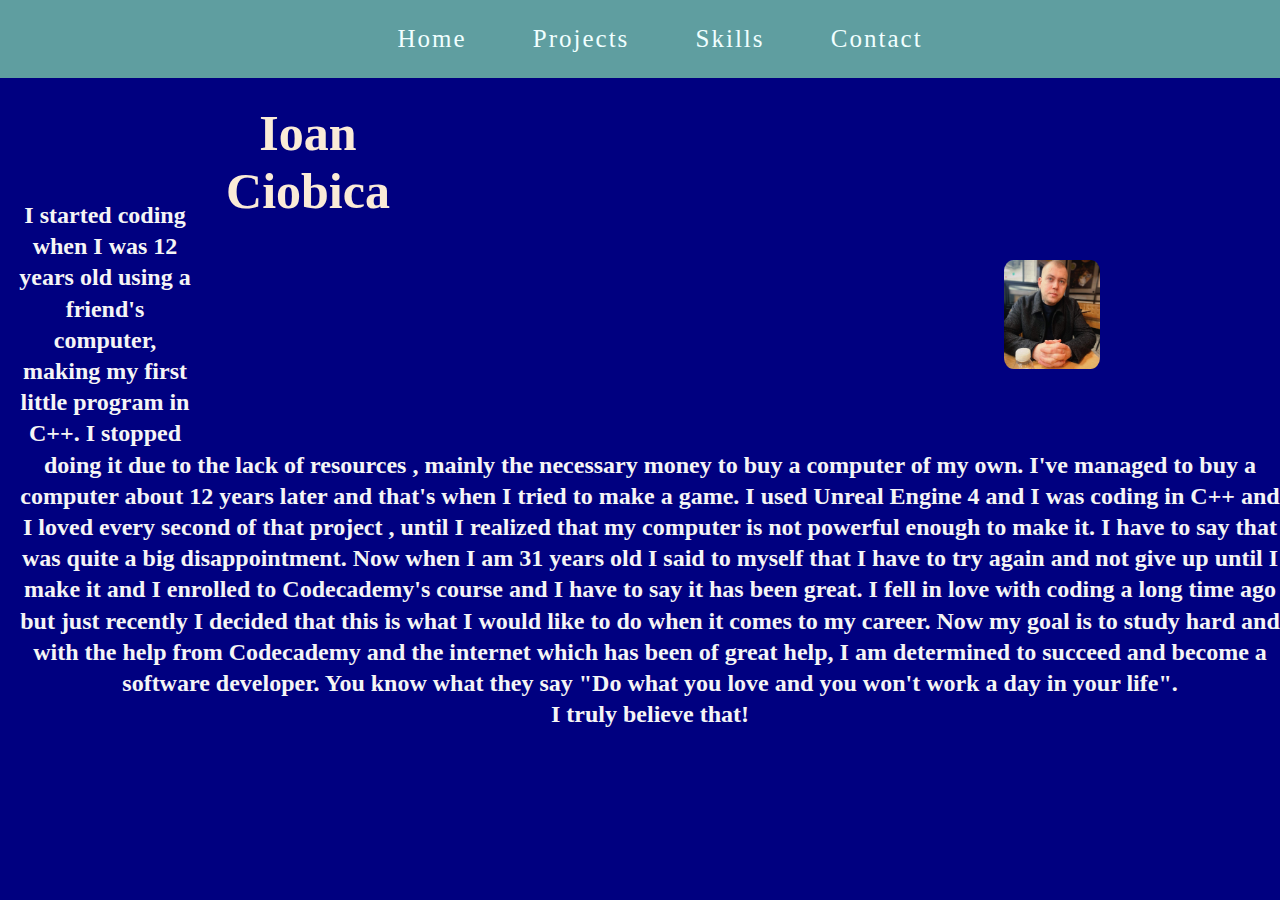
<file: index.html>
<!DOCTYPE html>
<html lang="eng">
<head>
    <meta charset="utf-8">
    <link href="design/style.css" rel="stylesheet">
    <title>My First Website</title>
</head>
<body>
<div class="navbar">
  <nav>
      <ul>
        <a href = "index.html">Home</a>
        <a href = "content/projects.html">Projects</a>
        <a href = "content/skills.html">Skills</a>
        <a href = "content/contact.html">Contact</a>
      </ul>
  </nav>
</div>
<header>
  <h1>Ioan Ciobica</h1>
</header>
<div class="profile">
  <img src="images/profile1.jpg" alt="profile">
</div>
  <main> 
    <h2>I started coding when I was 12 years old using a friend's computer, making my first little program in C++.
      I stopped doing it due to the lack of resources , mainly the necessary money to buy a computer of my own.
      I've managed to buy a computer about 12 years later and that's when I tried to make a game.
      I used Unreal Engine 4 and I was coding in C++ and I loved every second of that project , until I realized
      that my computer is not powerful enough to make it. I have to say that was quite a big disappointment. Now
      when I am 31 years old I said to myself that I have to try again and not give up until I make it and I enrolled
      to Codecademy's course and I have to say it has been great. I fell in love with coding a long time ago but just
      recently I decided that this is what I would like to do when it comes to my career. Now my goal is to study hard
      and with the help from Codecademy and the internet which has been of great help, I am determined to succeed and 
      become a software developer. You know what they say "Do what you love and you won't work a day in your life".<br>
      I truly believe that!</h2>
  </main> 
</body>
</html>
</file>
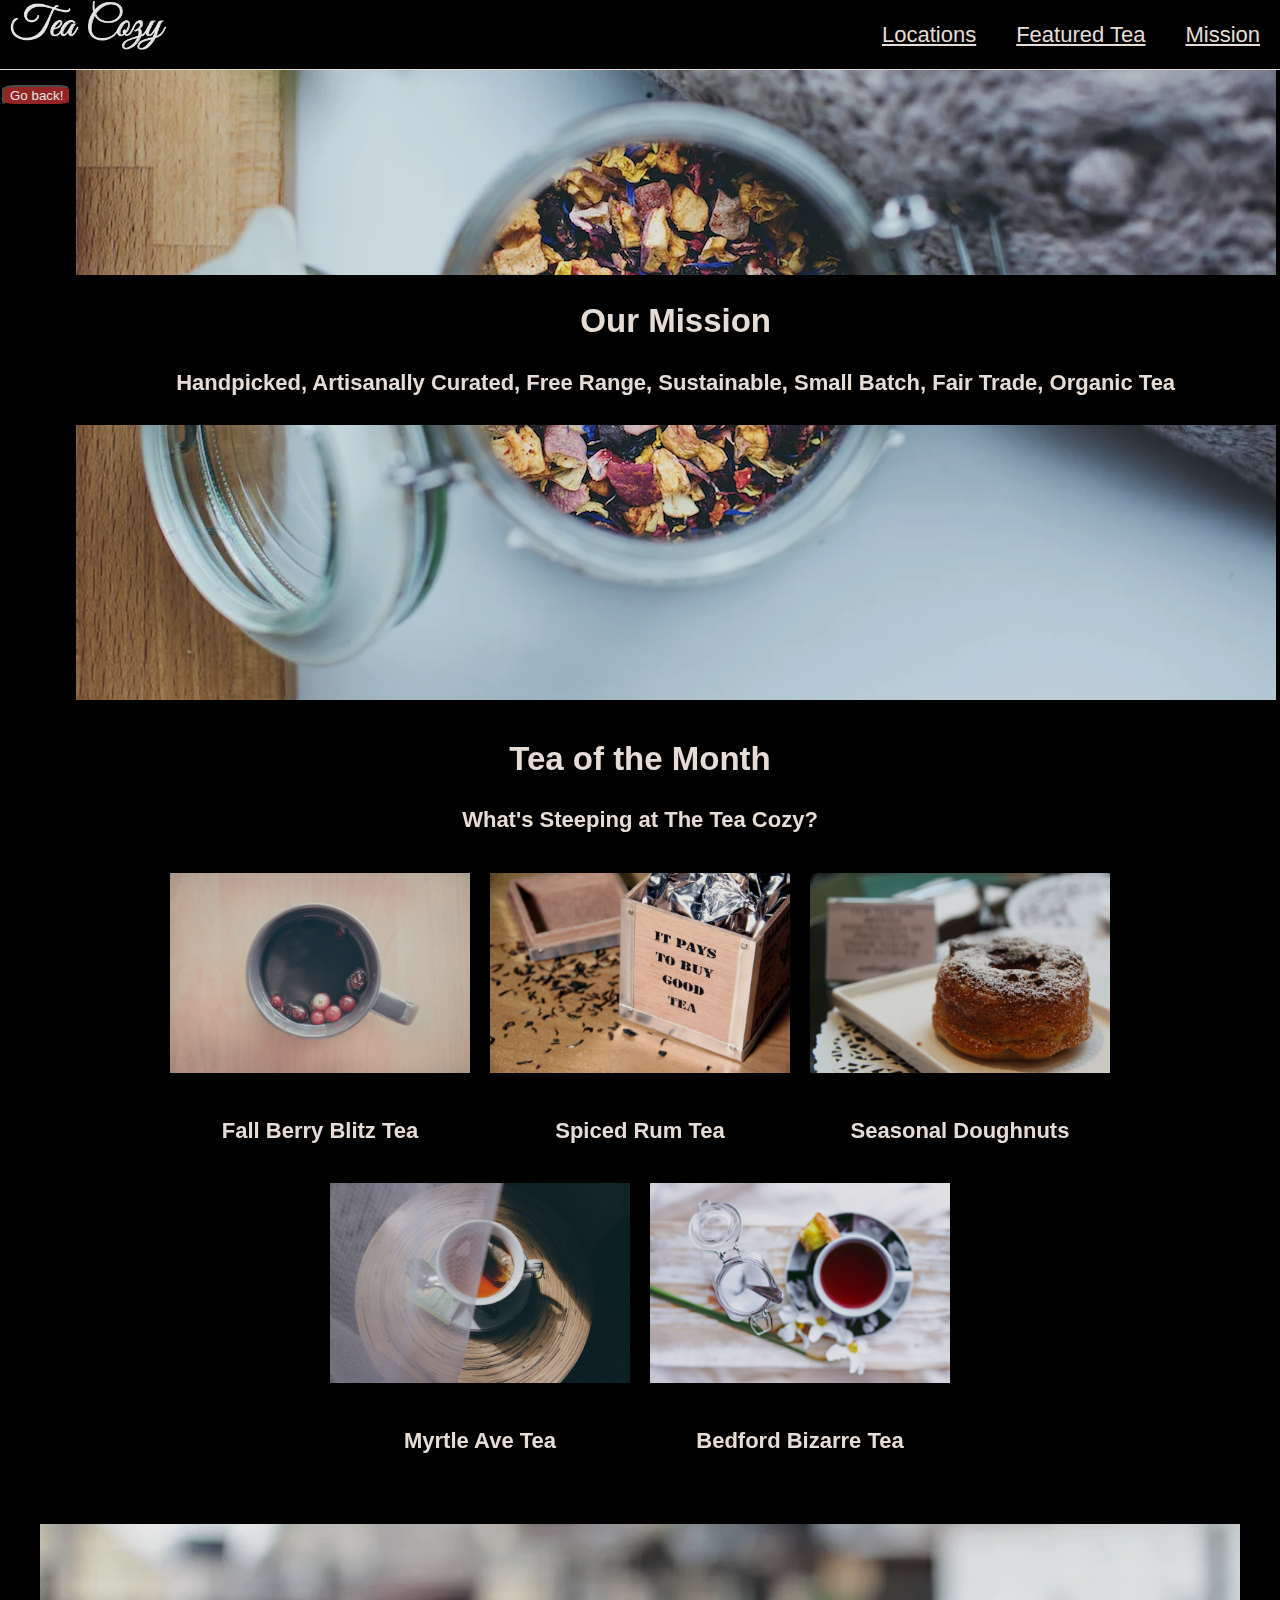
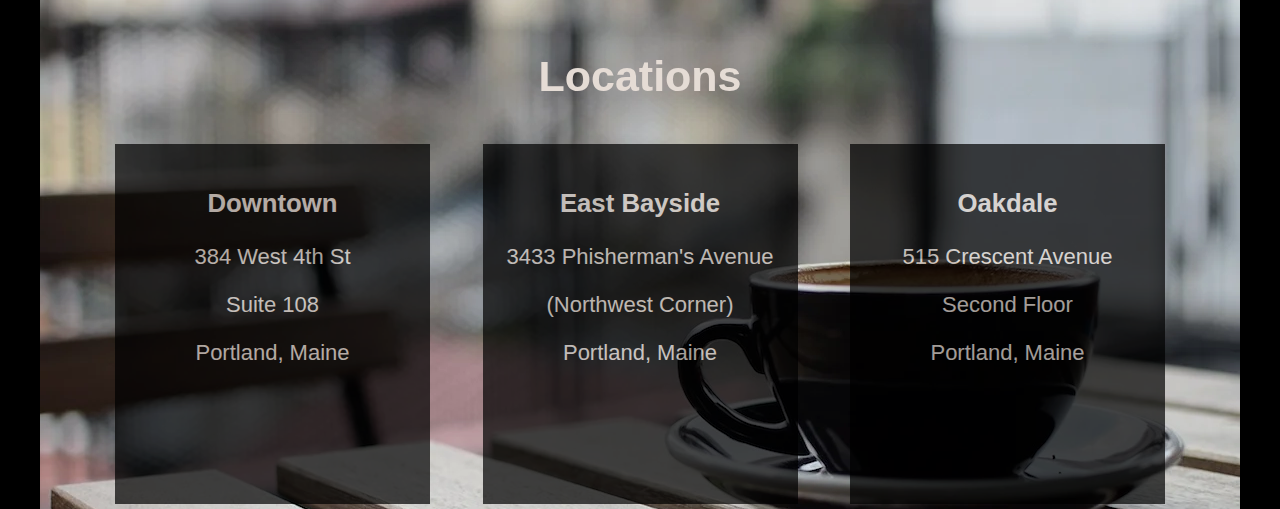
<file: content/teacozy-project/index.html>
<!DOCTYPE html>
<html>

<head>
    <link rel="stylesheet" type="text/css" href="styles.css">
    <title>Tea Cozy</title>
</head>
<body>
 <div class="header">
     <img id="logo" src="img-tea-cozy-logo.jpg" alt="logo"> 
     <nav class="navbar">
       <ul>
        <a href="locations"><li>Locations</li></a>
        <a href="featured tea"><li>Featured Tea</li></a>
        <a href="mission"><li>Mission</li></a>
        </ul>
    </nav>
 </div>
 <form class="backbutton">
    <input type="button" value="Go back!" onclick="history.back()">
   </form>
 <main id="mission">
    <div class="mission-cont">
     <div class="descript">
      <h2>Our Mission</h2>
      <h4>Handpicked, Artisanally Curated, Free Range, Sustainable, Small Batch, Fair Trade, Organic Tea</h4>
     </div>
    </div>
 </main>
 <div id="news">
    <h2>Tea of the Month</h2>
    <h4>What's Steeping at The Tea Cozy?</h4>
 </div>
 <div class="imag">
       <div class="photos">
        <img  src="img-berryblitz.jpg" alt="berry">
        <h4>Fall Berry Blitz Tea</h4>
       </div>
       <div class="photos">
        <img  src="img-spiced-rum.jpg" alt="rum">
        <h4>Spiced Rum Tea</h4>
       </div>
       <div class="photos">
        <img  src="img-donut.jpg" alt="doughnut">
        <h4>Seasonal Doughnuts</h4>
        </div>
       <div class="photos">
        <img  src="img-myrtle-ave.jpg" alt="myrtle">
        <h4>Myrtle Ave Tea</h4>
        </div>
       <div class="photos">
        <img  src="img-bedford-bizarre.jpg" alt="bizarre">
        <h4>Bedford Bizarre Tea</h4>
       </div>
  </div>
  
  <div id="locations">

  </div>
 <div class="banner">
    <div class="text">
        <p>Locations</p>
    </div>
    <div class="boxcont">
        <div class="box">
           <h3>Downtown</h3>
           <p>384 West 4th St</p>
           <p>Suite 108</p>
           <p>Portland, Maine</p>
        </div>
        <div class="box">
            <h3>East Bayside</h3>
            <p>3433 Phisherman's Avenue</p>
            <p>(Northwest Corner)</p>
            <p>Portland, Maine</p>
        </div>
        <div class="box">
            <h3>Oakdale</h3>
            <p>515 Crescent Avenue</p>
            <p>Second Floor</p>
            <p>Portland, Maine</p>
        </div>
    </div>
 </div>

</body>

</html>
</file>
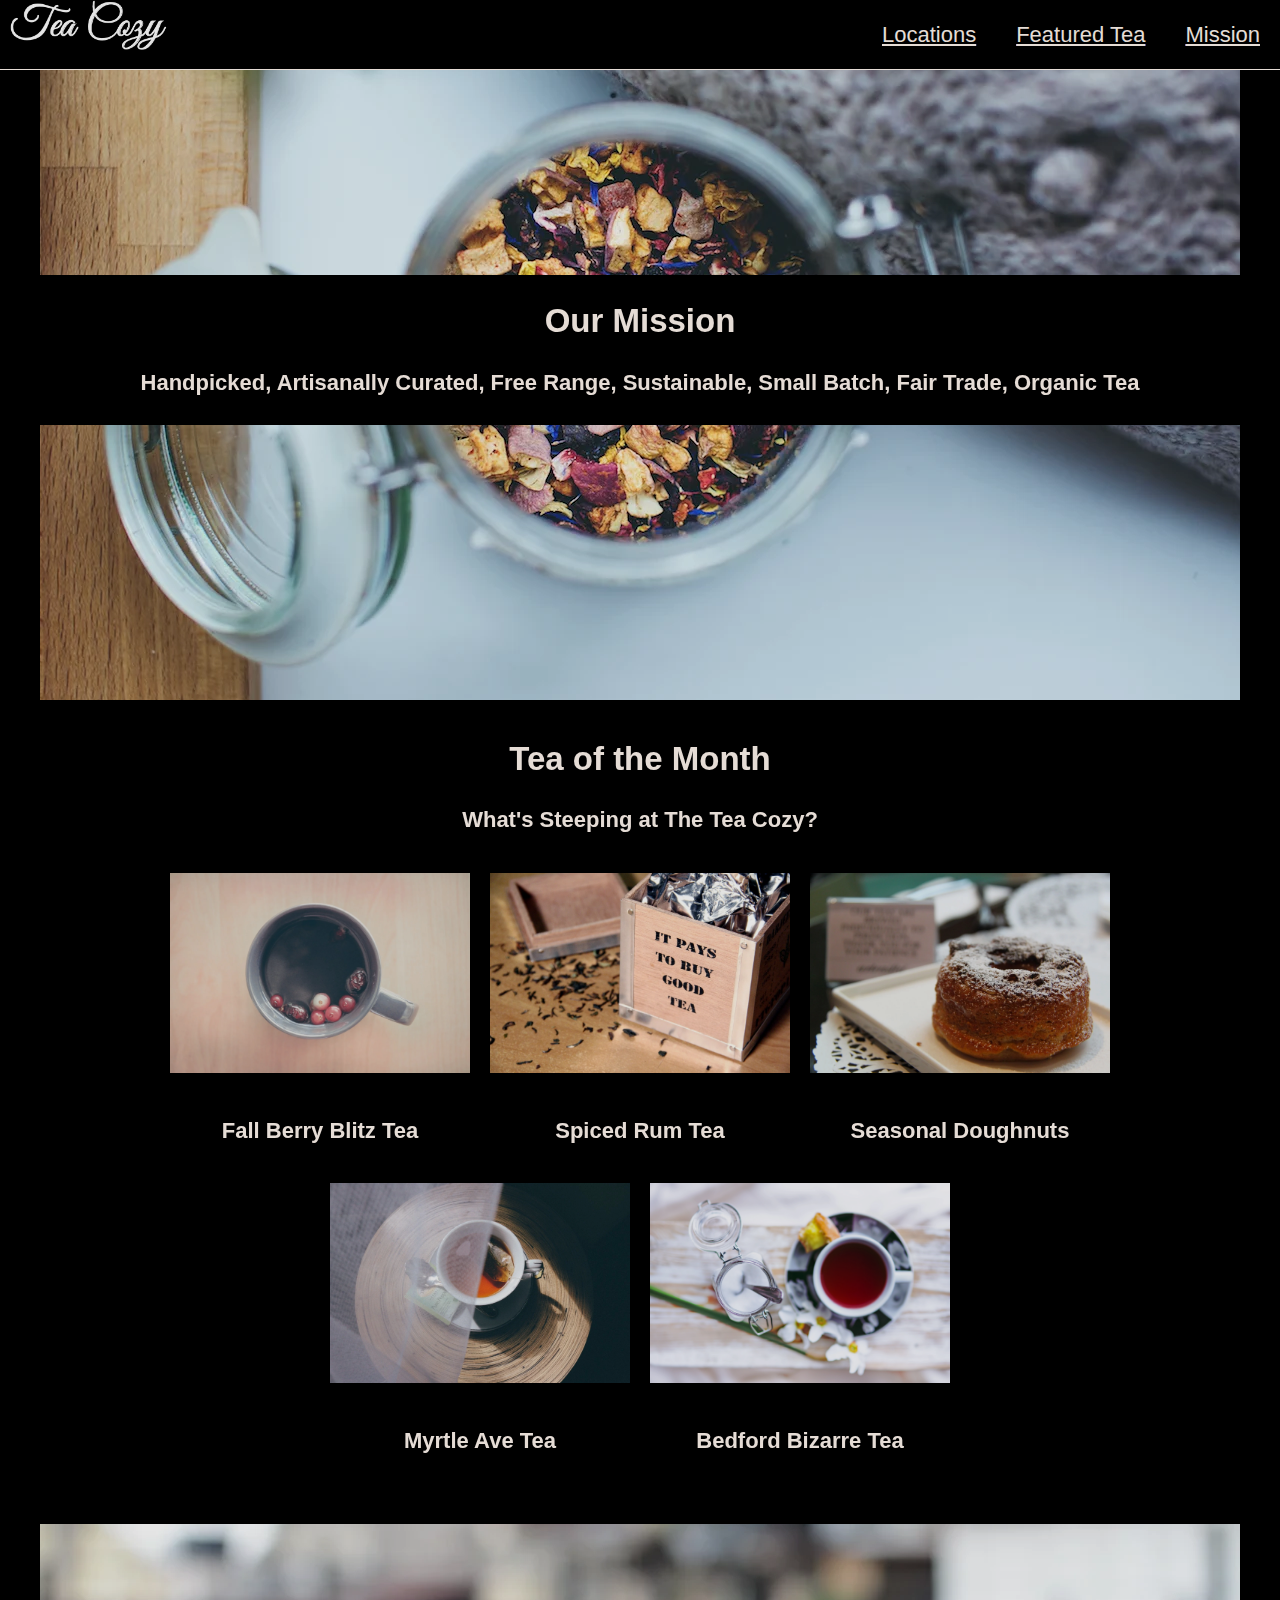
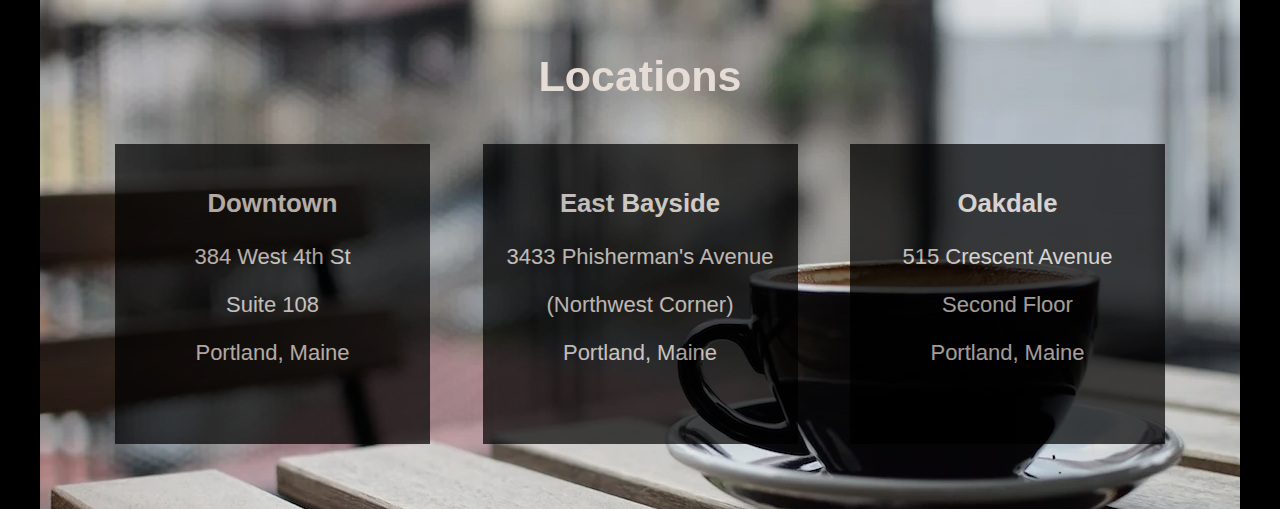
<file: content/teacozy-project/Tea Cozy Project/index.html>
<!DOCTYPE html>
<html>

<head>
    <link rel="stylesheet" type="text/css" href="styles.css">
    <title>Tea Cozy</title>
</head>
<body>
 <div class="header">
     <img id="logo" src="img-tea-cozy-logo.jpg" alt="logo"> 
     <nav class="navbar">
       <ul>
        <a href="locations"><li>Locations</li></a>
        <a href="featured tea"><li>Featured Tea</li></a>
        <a href="mission"><li>Mission</li></a>
        </ul>
    </nav>
 </div>
 <main id="mission">
    <div class="mission-cont">
     <div class="descript">
      <h2>Our Mission</h2>
      <h4>Handpicked, Artisanally Curated, Free Range, Sustainable, Small Batch, Fair Trade, Organic Tea</h4>
     </div>
    </div>
 </main>
 <div id="news">
    <h2>Tea of the Month</h2>
    <h4>What's Steeping at The Tea Cozy?</h4>
 </div>
 <div class="imag">
       <div class="photos">
        <img  src="img-berryblitz.jpg" alt="berry">
        <h4>Fall Berry Blitz Tea</h4>
       </div>
       <div class="photos">
        <img  src="img-spiced-rum.jpg" alt="rum">
        <h4>Spiced Rum Tea</h4>
       </div>
       <div class="photos">
        <img  src="img-donut.jpg" alt="doughnut">
        <h4>Seasonal Doughnuts</h4>
        </div>
       <div class="photos">
        <img  src="img-myrtle-ave.jpg" alt="myrtle">
        <h4>Myrtle Ave Tea</h4>
        </div>
       <div class="photos">
        <img  src="img-bedford-bizarre.jpg" alt="bizarre">
        <h4>Bedford Bizarre Tea</h4>
       </div>
  </div>
  
  <div id="locations">

  </div>
 <div class="banner">
    <div class="text">
        <p>Locations</p>
    </div>
    <div class="boxcont">
        <div class="box">
           <h3>Downtown</h3>
           <p>384 West 4th St</p>
           <p>Suite 108</p>
           <p>Portland, Maine</p>
        </div>
        <div class="box">
            <h3>East Bayside</h3>
            <p>3433 Phisherman's Avenue</p>
            <p>(Northwest Corner)</p>
            <p>Portland, Maine</p>
        </div>
        <div class="box">
            <h3>Oakdale</h3>
            <p>515 Crescent Avenue</p>
            <p>Second Floor</p>
            <p>Portland, Maine</p>
        </div>
    </div>
 </div>

</body>

</html>
</file>
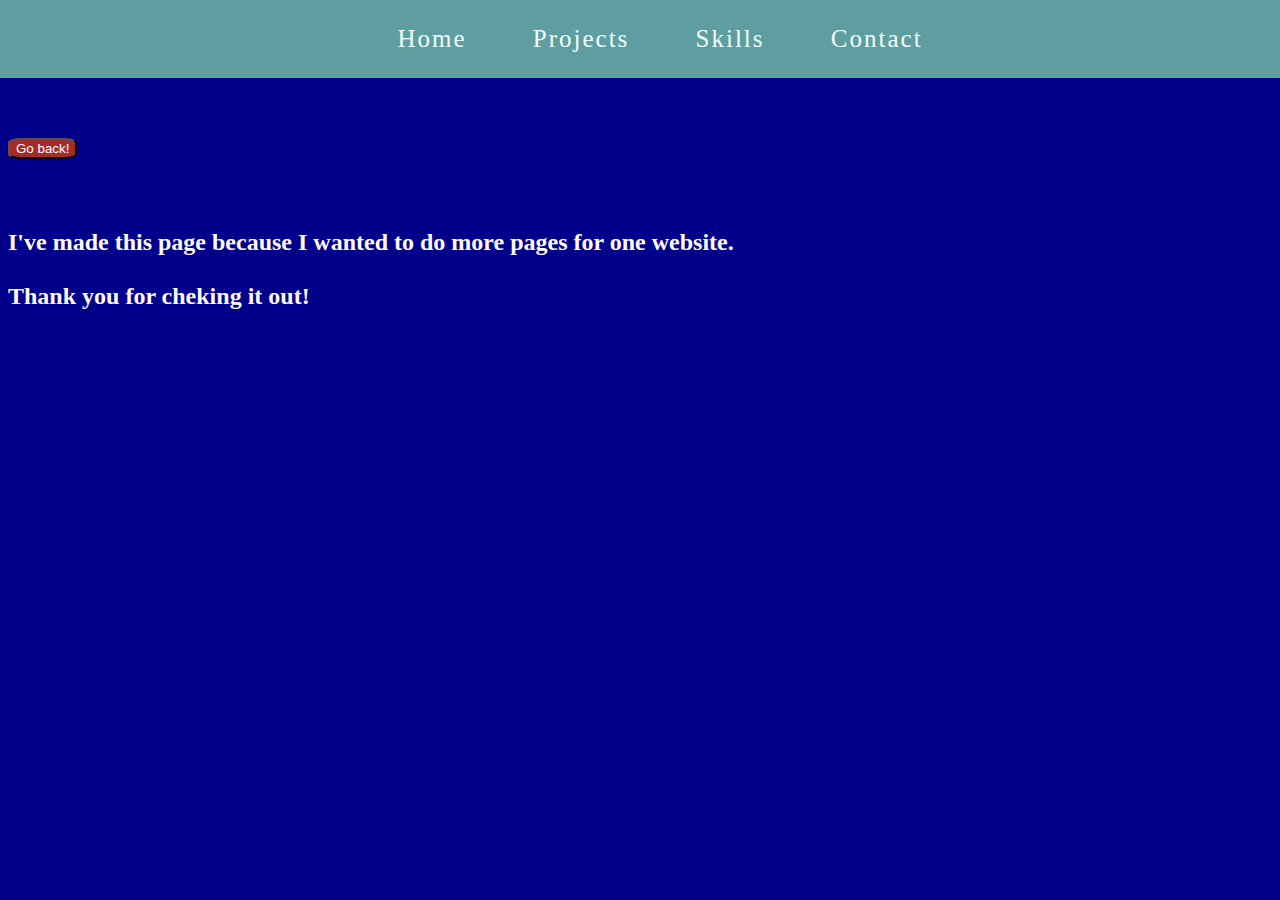
<file: content/contact.html>
<!DOCTYPE html>
<html lang="eng">
<head>
    <meta charset="utf-8">
    <link href="../design/contact.css" rel="stylesheet">
    <title>Contact</title>
</head>
<body>
    <div class="navbar">
        <nav>
            <ul>
              <a href = "../index.html">Home</a>
              <a href = "projects.html">Projects</a>
              <a href = "skills.html">Skills</a>
              <a href = "contact.html">Contact</a>
            </ul>
        </nav>
    </div>
    <form class="backbutton">
        <input type="button" value="Go back!" onclick="history.back()">
       </form>
    <main>
        <h2>I've made this page because I wanted to do more pages for one website.<br>
            <br>Thank you for cheking it out! </h2>
    </main>
</body>
</html>
</file>
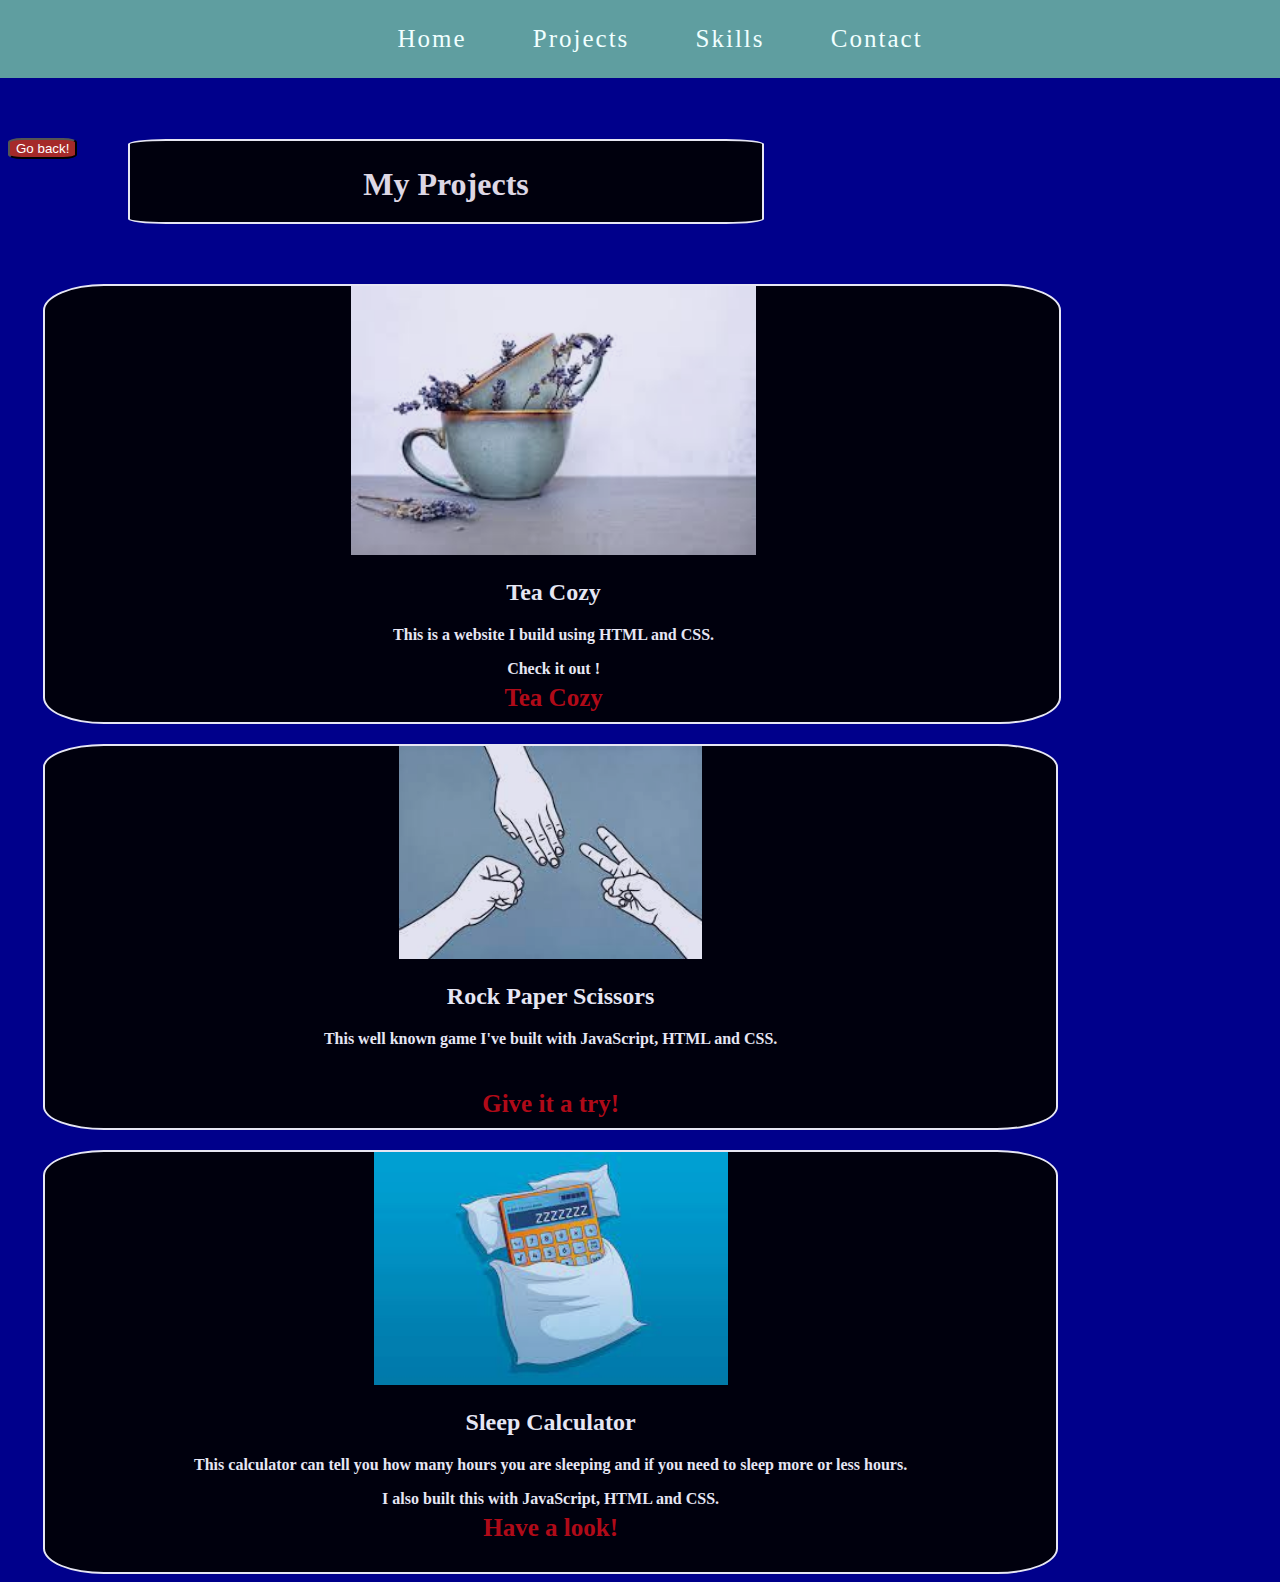
<file: content/projects.html>
<!DOCTYPE html>
<html lang="eng">
<head>
    <meta charset="utf-8">
    <link href="../design/projects.css" rel="stylesheet">
    <title>Projects</title>
</head>
<body>
  <div class="navbar">
        <nav>
            <ul>
              <a href = "../index.html">Home</a>
              <a href = "projects.html">Projects</a>
              <a href = "skills.html">Skills</a>
              <a href = "contact.html">Contact</a>
            </ul>
        </nav>
  </div>
  <form class="backbutton">
    <input type="button" value="Go back!" onclick="history.back()">
   </form>
  <header>
      <h1>My Projects</h1>
  </header>
  <main class="projects">
        <div id="teacozy">
            <img src="../images/teacozy-logo.jpg" alt="teacozy-logo">
            <h2>Tea Cozy</h2>
            <p>This is a website I build using HTML and CSS.</p>
            <p>Check it out !</p>
            <a href="../content/teacozy-project/index.html">Tea Cozy</a>
        </div>
        <div id="rockpaperscissors">
            <img src="../images/rockpaperscissors.jpg" alt="rps-logo"><br>
            <h2>Rock Paper Scissors</h2>
            <p>This well known game I've built with JavaScript, HTML and CSS.</p><br><br>
            <a href="../content/rockpaperscissors.html">Give it a try!</a>
        </div>
        <div id="sleepcalculator">
            <img src="../images/sleepcalculator.jpg" alt="sleepcalc">
            <h2>Sleep Calculator</h2>
            <p>This calculator can tell you how many hours you are sleeping and if you need to sleep more or less hours.</p>
            <p>I also built this with JavaScript, HTML and CSS. </p>
            <a href="../content/sleepcalculator.html">Have a look!</a>
        </div>   
         
       
  </main>
  
</body>
</html>
</file>
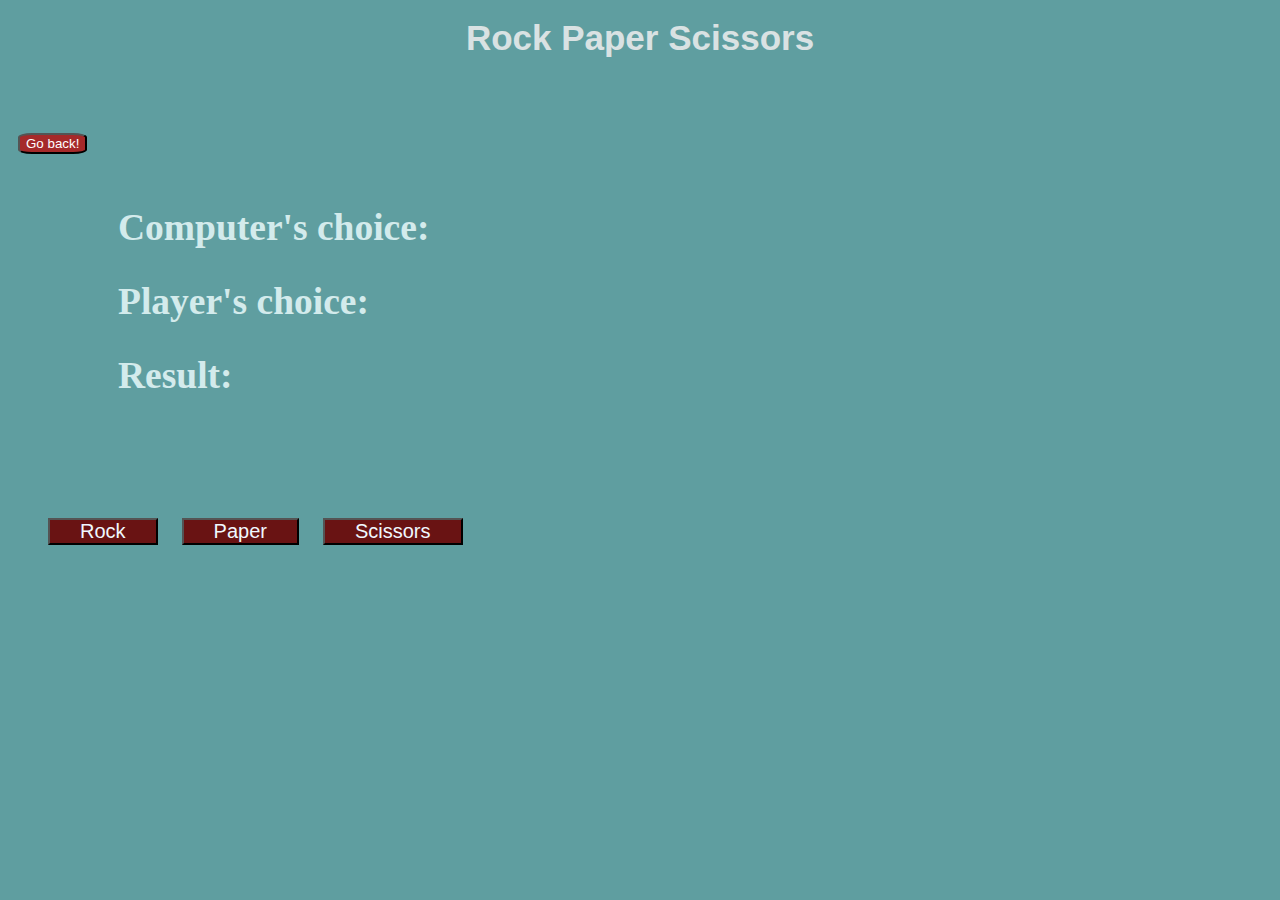
<file: content/rockpaperscissors.html>
<!DOCTYPE html>
<html lang="eng">
<head>
    <meta charset="utf-8">
    <link href="../design/rockpaperscissors.css" rel="stylesheet">
    <title>Rock Paper Scissors</title>
    
</head>
<body>
    <header>
        <h1>Rock Paper Scissors</h1>
    </header>
    <form class="backbutton">
        <input type="button" value="Go back!" onclick="history.back()">
       </form>
    <div class="display">
        <h2>Computer's choice:&nbsp;&nbsp;<span id="computer"></span></h2>
        <h2>Player's choice:&nbsp;&nbsp;<span id="player"></span></h2>
        <h2>Result:&nbsp;&nbsp;<span id="result"></span></h2>
    </div>
    <div class="buttons">
        <button id="rock">Rock</button>
        <button id="paper">Paper</button>
        <button id="scissors">Scissors</button>
    </div>
    <script src="../javascript/rockPaperScissors.js"></script>
</body>
</html>
</file>
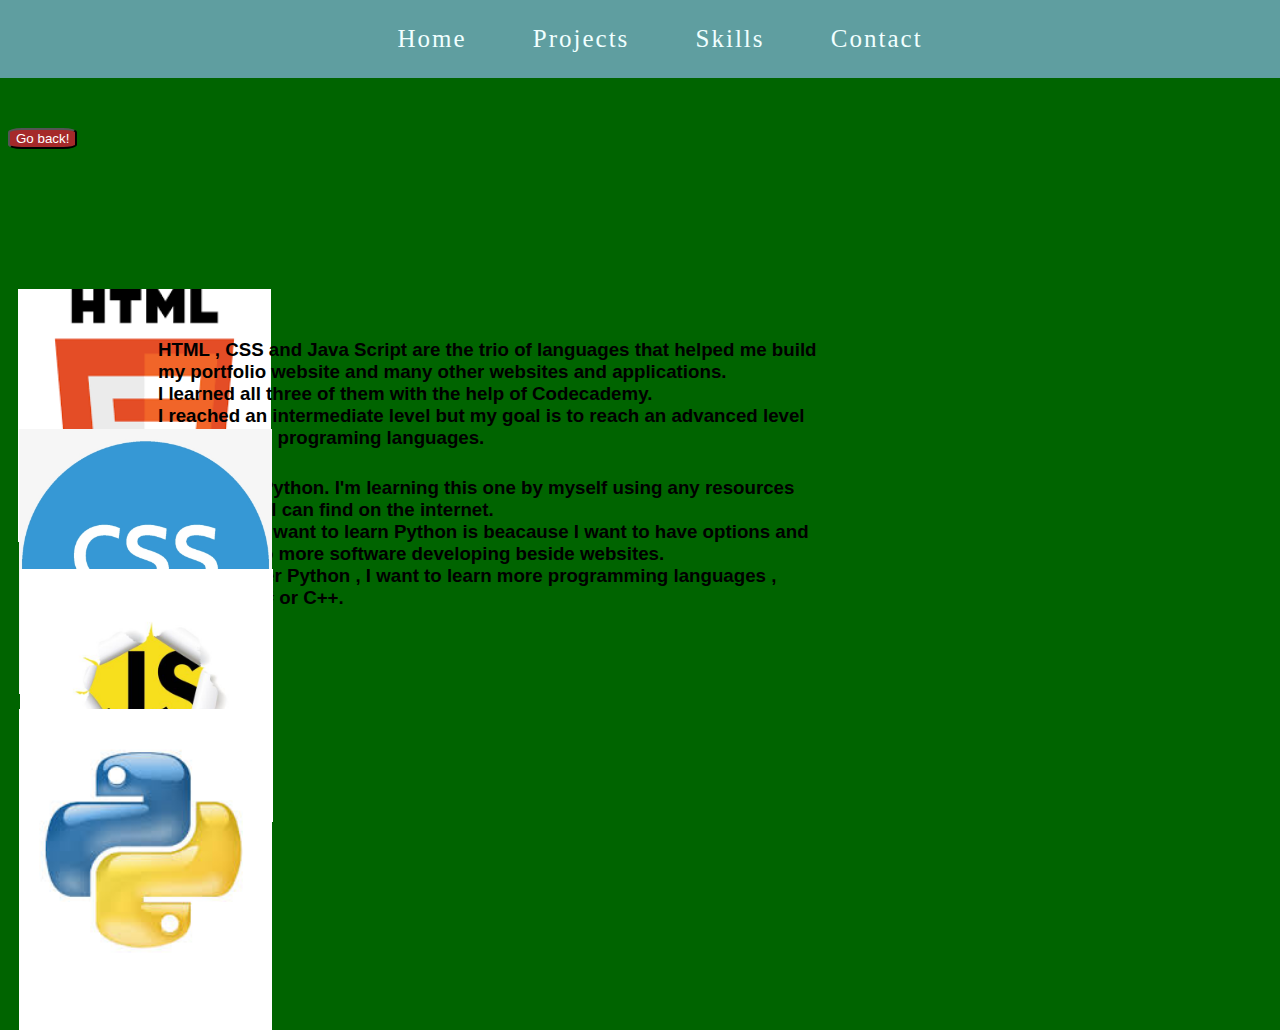
<file: content/skills.html>
<!DOCTYPE html>
<html lang="eng">
<head>
    <meta charset="utf-8">
    <link href="../design/skills.css" rel="stylesheet">
    <title>Skills</title>
</head>
<body>
    <div class="navbar">
        <nav>
          <ul>
            <a href = "../index.html">Home</a>
            <a href = "projects.html">Projects</a>
            <a href = "skills.html">Skills</a>
            <a href = "contact.html">Contact</a>
          </ul>
        </nav>
      </div>
      <form class="backbutton">
        <input type="button" value="Go back!" onclick="history.back()">
       </form>
       <div class="logo">
         <img id="html" src="../images/html-logo.jpg" alt="html">
         <h3 id="text">HTML , CSS and Java Script are the trio of languages that helped me build<br> my portfolio
          website and many other websites and applications.<br> I learned all three of them with the help of Codecademy.<br>
          I reached an intermediate level but my goal is to reach an advanced level<br> with all three programing languages.  </h3>
         <img id="css" src="../images/css-logo.jpg" alt="css">
         <img id="js" src="../images/js-logo.jpg" alt="javascript">
         <img id="python" src="../images/python-logo.jpg" alt="python">
         <img id="text-img" src="../images/text-image.jpg" alt="text-image">
         <h3 id="python-text">Last one is Python. I'm learning this one by myself using any resources<br> and lessons 
           I can find on the internet.<br> The reason I want to learn Python is beacause I want to have options and<br>
          be able to do more software developing  beside websites.<br> Once I master Python , I want to learn more
          programming languages ,<br> like Ruby, C# or C++. 
         </h3>

       </div>
</body>
</html>
</file>
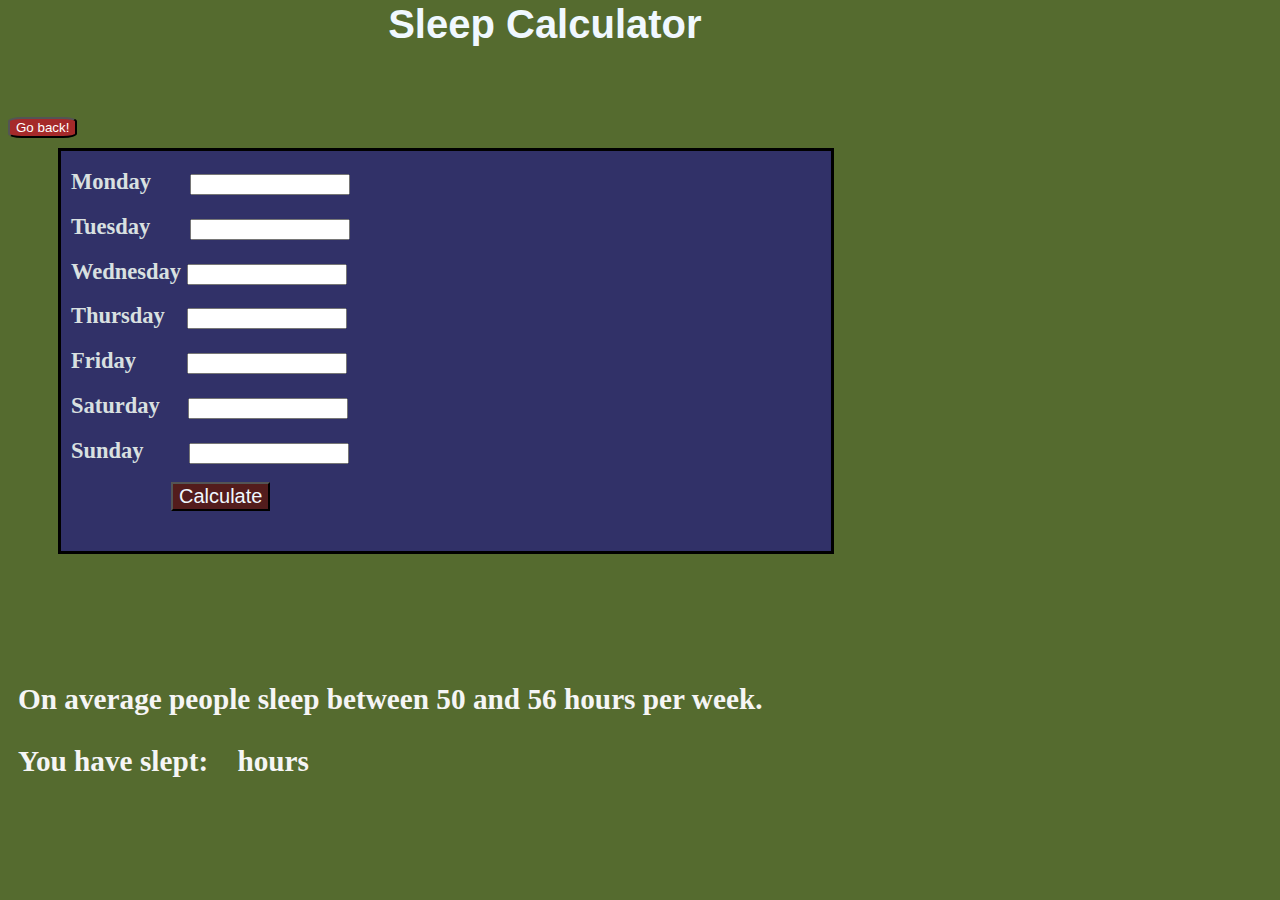
<file: content/sleepcalculator.html>
<!DOCTYPE html>
<html lang="eng">
<head>
    <meta charset="utf-8">
    <link href="../design/sleepcalculator.css" rel="stylesheet">
    <title>Sleep Calculator</title>
</head>
<body>
    <header>
        <h1>Sleep Calculator</h1>
    </header>
    <form class="backbutton">
        <input type="button" value="Go back!" onclick="history.back()">
       </form>
      
       <form onsubmit="return false" class="weekdays">
           <h2>Monday&nbsp;&nbsp;&nbsp;&nbsp;&nbsp;&nbsp;&nbsp;<input type="number" id="num1" required></h2>
           <h2>Tuesday&nbsp;&nbsp;&nbsp;&nbsp;&nbsp;&nbsp;&nbsp;<input type="number" id="num2" required></h2>
           <h2>Wednesday&nbsp;<input type="number" id="num3" required ></h2>
           <h2>Thursday&nbsp;&nbsp;&nbsp;&nbsp;<input type="number" id="num4" required></h2>
           <h2>Friday&nbsp;&nbsp;&nbsp;&nbsp;&nbsp;&nbsp;&nbsp;&nbsp;&nbsp;<input type="number" id="num5" required></h2>
           <h2>Saturday&nbsp;&nbsp;&nbsp;&nbsp;&nbsp;<input type="number" id="num6" required></h2>
           <h2>Sunday&nbsp;&nbsp;&nbsp;&nbsp;&nbsp;&nbsp;&nbsp;&nbsp;<input type="number" id="num7" required></h2>
           <button onclick="addHours()" id="calculate">Calculate</button>
       </form>
       
       <div class="conclusion">
           <h3>On average people sleep between 50 and 56 hours per week.</h3>
           <h3>You have slept:&nbsp;&nbsp;<span id="output"></span>&nbsp;&nbsp;hours</h3>
       </div>
       <div class="stats">
           <h3 id="result"></h3>
       </div>
    <script src="../javascript/sleepHoursCalculator.js"></script>
</body>
</html>
</file>
<file: design/style.css>
body {
    
    background-image: url("../images/background.jpg");
    background-size: 100%;
    background-repeat: no-repeat;
    height: auto;
    text-align: center;
    
}

.navbar {
    display: flexbox;
    background-color: cadetblue;
    width: 100%;
    height: 60px;
    position: fixed;
    top: 0;
    left: 0px;
    z-index: 1;
}

nav  {
    font-size: 25px;
    text-align: center;
    
}

nav a {
    text-decoration: none;
    color: azure;
    letter-spacing: 2px;
    padding: 0 30px;
}

header {
    display: flexbox;
    color: antiquewhite;
    position: absolute;
    top: 70px;
    left: 180px;
    font-size: 25px;
    width: 20%;
    height: auto;
}

.profile {
    display: flexbox;
    float: right;
    position: absolute;
    top: 140px;
    right: 0px;
    padding-left: 600px;
}

img {
    width: 20%;
    height: auto;
    border-radius: 10%;
}

h2 {
    padding-top: 180px;
    padding-right: 600px;
    padding-left: 10px;
    color: whitesmoke;
    line-height: 130%;
    text-align: start;
}

@media only screen and (min-width: 320px) and (max-width: 1480px) {
  .profile 
  {
     width: 30rem;
     position: relative;
     left: 20px;
     padding-top: 100px;
     padding-bottom: 200px;       
  }
       
  body 
  {
      background-image: none;
      background-color: navy;
  }
  h2 {
      width: 100%;
      text-align: center;
      position: relative;
      padding-right: 0;
  }
  header {
      text-align: center;
  }
  .navbar {
      display: inline-table;
  }
}
</file>
<file: content/teacozy-project/styles.css>
body {
    background-color: black;
    font-family: Helvetica;
    font-size: 22px;
    color: seashell;
    opacity: 0.9;
    text-align: center;
    margin: 0;
}

.header {
    width: 100%;
    height: 69px;
    border-bottom: 1px solid seashell;
    display: block;
    background-color: black;
    position: fixed;
    top: 0px;
}

#logo {
  padding-left: 10px;
  height: 50px;
  float: left;
}

.backbutton  {
    padding-top: 80px;
    padding-left: 10px;
    border-radius: 5px;
    float: left;
}

.backbutton input {
    background-color: brown;
    color: white;
    border-radius: 20%;
}

.navbar {
    float: right;
    margin: 0;
    height: 100%;
}

.navbar a {
    height: 100%;
    display: table;
    float: left;
    padding: 0px 20px;
}

.navbar a li {
    display: table-cell;
    vertical-align: middle;
    height: 100%;
    text-decoration: underline;
    color: seashell;
}

.mission-cont {
background-image: url("img-mission-background.jpg");
background-repeat: no-repeat;
background-position: center;
height: 700px;
max-width: 1200px;
margin: 0px auto 40px auto;
display: flex;
}

.descript {
    margin: auto;
    background-color: black;
    width: 100%;
}

#news {
    text-align: center;
}

.photos img{
    
    height: 200px;
    width: 300px;
    padding: 10px 10px;
}

.imag {
    display: inline-flex;
    max-width: 1000px;
    height:auto;
    flex-wrap: wrap;
    align-items: center;
    justify-content: center;
    
}

.banner {
    height: 500px;
    max-width: 1200px;
    margin: 40px auto auto auto;
    padding-top: 85px;
    background-image: url("img-locations-background.jpg");
    background-repeat: no-repeat;
    background-position: center;
    background-size: cover;
}

.text {
    font-size: 43px;
    font-weight: bold;
}

.boxcont {
    max-width: 1050px;
    margin: 15px auto auto auto;
    display: flex;
    justify-content: space-between;
}

.box {
    height: 300px;
    padding: 20px;
    background-color: black;
    margin-bottom: auto;
    flex-basis: 30%;
    box-sizing: border-box;
    opacity: 0.7;
}

@media only screen and (min-width: 420px) and (max-width: 1480px) {
   .box 
   {
       display: flexbox;
       width: 100%;
       height: 360px;
   }
   .backbutton {
       display: flexbox;
       position: relative;
       padding-left: 2px;
   }
}
</file>
<file: content/teacozy-project/Tea Cozy Project/styles.css>
body {
    background-color: black;
    font-family: Helvetica;
    font-size: 22px;
    color: seashell;
    opacity: 0.9;
    text-align: center;
    margin: 0;
}

.header {
    width: 100%;
    height: 69px;
    border-bottom: 1px solid seashell;
    display: block;
    background-color: black;
    position: fixed;
    top: 0px;
}

#logo {
  padding-left: 10px;
  height: 50px;
  float: left;
}

.navbar {
    float: right;
    margin: 0;
    height: 100%;
}

.navbar a {
    height: 100%;
    display: table;
    float: left;
    padding: 0px 20px;
}

.navbar a li {
    display: table-cell;
    vertical-align: middle;
    height: 100%;
    text-decoration: underline;
    color: seashell;
}

#mission {
    
}

.mission-cont {
background-image: url("img-mission-background.jpg");
background-repeat: no-repeat;
background-position: center;
height: 700px;
max-width: 1200px;
margin: 0px auto 40px auto;
display: flex;
}

.descript {
    margin: auto;
    background-color: black;
    width: 100%;
}

#news {
    text-align: center;
}

.photos img{
    
    height: 200px;
    width: 300px;
    padding: 10px 10px;
}

.imag {
    display: inline-flex;
    max-width: 1000px;
    height:auto;
    flex-wrap: wrap;
    align-items: center;
    justify-content: center;
    
}

.banner {
    height: 500px;
    max-width: 1200px;
    margin: 40px auto auto auto;
    padding-top: 85px;
    background-image: url("img-locations-background.jpg");
    background-repeat: no-repeat;
    background-position: center;
    background-size: cover;
}

.text {
    font-size: 43px;
    font-weight: bold;
}

.boxcont {
    max-width: 1050px;
    margin: 15px auto auto auto;
    display: flex;
    justify-content: space-between;
}

.box {
    height: 300px;
    padding: 20px;
    background-color: black;
    margin-bottom: auto;
    flex-basis: 30%;
    box-sizing: border-box;
    opacity: 0.7;
}
</file>
<file: design/contact.css>
body {
    background-image: url("../images/contact-background.jpg");
    background-size: 100%;
    background-repeat: no-repeat;
    height: auto;
}

.navbar {
    display: flexbox;
    background-color: cadetblue;
    width: 100%;
    height: 60px;
    position: fixed;
    top: 0;
    left: 0px;
}

nav  {
    font-size: 25px;
    text-align: center;
    
}

nav a {
    text-decoration: none;
    color: azure;
    letter-spacing: 2px;
    padding: 0 30px;
}

.backbutton  {
    padding-top: 60px;
    border-radius: 5px;
    
}

.backbutton input {
    background-color: brown;
    color: white;
    border-radius: 20%;
}

main {
    color: rgb(255, 249, 249);
}

@media only screen and (min-width: 320px) and (max-width: 1480px) {
    body {
        background-image: none;
        background-color: darkblue;
        }
    .navbar {
        display: inline-table;
    }
    .backbutton {
        position: relative;
        top: 70px;
    }
    h2 {
        position: relative;
        top: 120px;
    }
}
</file>
<file: design/projects.css>
body {
    background-image: url("../images/projects-background.jpg");
    background-size: 100%;
    background-repeat: no-repeat;
    height: auto;
}

.navbar {
    display: flexbox;
    background-color: cadetblue;
    width: 100%;
    height: 60px;
    position: fixed;
    top: 0;
    left: 0px;
    z-index: 1;
}

nav  {
    font-size: 25px;
    text-align: center;
    
}

nav a {
    text-decoration: none;
    color: azure;
    letter-spacing: 2px;
    padding: 0 30px;
}

header {
    display: flexbox;
    width: 15%;
    height: 1px;
    position: relative;
    left: 41%;
    top: 50px;
    border: 2px solid white;
    padding-top: 20px;
    padding-bottom: 60px;
    background-color: black;
    background-size: 100%;
    opacity: 0.9;
    border-radius: 6%;
}

header h1{
    position: relative;
    bottom: 16px;
    font-family: Georgia, 'Times New Roman', Times, serif;
    font-weight: bold;
    text-align: center;
    
    
    color: rgb(245, 239, 239);
}

.backbutton  {
    padding-top: 60px;
    border-radius: 5px;
    
}

.backbutton input {
    background-color: brown;
    color: white;
    border-radius: 20%;
}

.projects  {
    display: inline-flex;
    text-align: center;
    width: 100%;
    height: 300px;
    justify-content: space-between;
    padding-left: 0;
    padding-right: 0;
    padding-bottom: 0;
    padding-top: 150px;
    
}

#teacozy {
    display: flexbox;
    border: 2px solid white;
    color: white;
    width: 20%;
    position: relative;
    left: 20px;
    padding-left: 3px;
    background-color: black;
    opacity: 0.9;
    font-weight: bold;
    border-radius: 6%;
}

#teacozy a {
    text-decoration: none;
    color: rgb(196, 12, 12);
    font-size: 25px;
}

#teacozy img {
    width: 40%;
}

p {
    color: white;
}

#rockpaperscissors {
    display: flexbox;
    border: 2px solid white;
    color: white;
    width: 20%;
    position: relative;
    right: 20px;
    background-color: black;
    opacity: 0.9;
    font-weight: bold;
    border-radius: 6%;
}

#rockpaperscissors img {
    width: 30%;
}

#rockpaperscissors a {
    text-decoration: none;
    color: rgb(196, 12, 12);
    font-size: 25px;
}

#sleepcalculator {
    display: flexbox;
    border: 2px solid white;
    color: white;
    width: 20%;
    position: relative;
    right: 20px;
    background-color: black;
    opacity: 0.9;
    font-weight: bold;
    border-radius: 6%;
}

#sleepcalculator img {
    width: 35%;
}

#sleepcalculator a {
    text-decoration: none;
    color: rgb(196, 12, 12);
    font-size: 25px;
}

@media only screen and (min-width: 320px) and (max-width: 1480px) {
    body {
      background-image: none;
      background-color: darkblue;         
    }
  .projects {
      display: inline-table;
      width: 100%;
      height: auto;
      position: relative;
      bottom: 20px;
  }
  #sleepcalculator {
      width: 80%;
      position: relative;
      left: 35px;
      top: 20px;
      padding-bottom: 20px;
  }
  #sleepcalculator a {
    position: relative;
    bottom: 10px;
  }
  #rockpaperscissors {
    width: 80%;
    position: relative;
    left: 35px;
  }
  #rockpaperscissors a {
      position: relative;
      bottom: 10px;
  }
  #teacozy {
    width: 80%;
    position: relative;
    left: 35px;
    bottom: 20px;
    
  }
  #teacozy a {
    position: relative;
    bottom: 10px;
  }
  header {
      width: 50%;
      position: relative;
      left: 120px;
      
  }
  .navbar {
      display: inline-table;
  }
  .backbutton {
      position: relative;
      top: 70px;
  }
}
</file>
<file: design/rockpaperscissors.css>
body {
    background-image: url("../images/rpc-background.jpg");
    background-size: 100%;
    background-repeat: no-repeat;
}

header {
    display: flexbox;
    width: 100%;
    height: 50px;
    opacity: 0.8;
    position: relative;
    left: 0px;
    top: 10px;
    
}

h1 {
    position: relative;
    text-align: center;
    bottom: 15px;
    color: rgb(248, 244, 244);
    font-size: 35px;
    font-family: 'Franklin Gothic Medium', 'Arial Narrow', Arial, sans-serif;
}

.backbutton  {
    padding-top: 60px;
    border-radius: 5px;
    padding-left: 10px;
    
}

.backbutton input {
    background-color: brown;
    color: white;
    border-radius: 20%;
}


.display {
    display: flexbox;
    position: absolute;
    top: 150px;
    left: 520px;
    
    width: 35%;
    height: auto;
    padding-left: 10px;
    font-size: 25px;
    
    color: azure;
    opacity: 0.8;
}

.buttons {
    display: flexbox;
    position: absolute;
    top: 450px;
    left: 580px;
    
}

.buttons button {
    font-size: 20px;
    
    background-color: rgb(92, 26, 26);
    color: aliceblue;
}

#rock {
    padding: 0 30px;
    margin-right: 10px;
}

#paper {
    padding: 0 30px;
    margin-right: 10px;
    margin-left: 10px;
}

#scissors {
    padding: 0 30px;
    margin-left: 10px;
}

@media only screen and (min-width: 320px) and (max-width: 1480px) {
    body {
        background-image: none;
        background-color: cadetblue;
        
    }
    .display {
        display: flexbox;
        position: relative;
        left: 100px;
        top: 20px;
    }
    .buttons {
        display: flexbox;
        position: relative;
        left: 40px;
        bottom: 100px;
        top: 110px;
    }
    .buttons button {
        background-color: rgb(105, 19, 19);
    }
}
</file>
<file: design/skills.css>
body {
   background-image: url("../images/skills-background.jpg");
   background-size: 100%;
   height: auto;
   background-repeat: no-repeat;
}

.navbar {
    display: flexbox;
    background-color: cadetblue;
    width: 100%;
    height: 60px;
    position: fixed;
    top: 0;
    left: 0px;
    z-index: 1;
}

nav  {
    font-size: 25px;
    text-align: center;
    
}

nav a {
    text-decoration: none;
    color: azure;
    letter-spacing: 2px;
    padding: 0 30px;
}

.backbutton  {
    display: block;
    position: relative;
    width: 100%;
    height: auto;
    padding-top: 60px;
    border-radius: 5px;
}

.backbutton input {
    background-color: brown;
    color: white;
    border-radius: 20%;
}

.logo {
    display: flexbox;
    width: 100%;
    height: auto;
    
    
}

.logo img {
  padding-left: 10px;
}

.logo h3 {
    padding-top: 15px;
    padding-left: 150px;
    font-family: 'Gill Sans', 'Gill Sans MT', Calibri, 'Trebuchet MS', sans-serif;
    font-weight: bold;
}

#python-text {
    padding-top: 10px;
}

#html {
    width: 7%;
    position: absolute;
    top: 120px;
}

#css {
    width: 7%;
    position: absolute;
    top: 260px;
    left: 9px;
}

#js {
    width: 7%;
    width: 7%;
    position: absolute;
    top: 400px;
    left: 9px;
}

#python {
    width: 7%;
    width: 7%;
    position: absolute;
    top: 540px;
    left: 9px;
}

#text-img {
    width: 26%;
    padding-left: 160px;
}

@media only screen and (min-width: 320px) and (max-width: 1480px) {
  body {
      background-image: none;
      background-color: darkgreen;
  } 

  .logo {
      display: inline-flexbox;
      width: 100%;
      height: auto;
      position: relative;
      top: 1px;
      bottom: 80px;   
  }
 
  .navbar {
      display: inline-table;
  } 
  #html {
    width: 20%;
}
  #css {
    width: 20%;
    padding-left: 2px;
}
  #js {
    width: 20%;
    padding-left: 3px;
}
  #python {
    width: 20%;
    padding-left: 2px;
}
#text {
    position: relative;
    top: 20px;
    padding-top: 150px;
}
.backbutton {
    position: static;
    padding-top: 120px;
}
#text-img {
    display: none;
}
#python-text {
    padding-top: 30px;
}

}
</file>
<file: design/sleepcalculator.css>
body {
    background-image: url("../images/sleepcalc-background.jpg");
    background-repeat: no-repeat;
    background-size: 100%;
    height: auto;
    width: 99%;
}

header {
    display: flexbox;
    width: 100%;
    height: 50px;
    font-size: 20px;
    position: relative;
    left: 0px;
    top: 0px;
}

h1 {
    position: relative;
    text-align: center;
    bottom: 25px;
    color: aliceblue;
    font-family: 'Franklin Gothic Medium', 'Arial Narrow', Arial, sans-serif;
}

.backbutton  {
    padding-top: 40px;
    padding-bottom: 10px;
    border-radius: 5px;
}

.backbutton input {
    background-color: brown;
    color: white;
    border-radius: 20%;
}

h2 input {
    width: 20%;
    align-items: center;
    
}

.weekdays {
    display: flexbox;
    width: 20%;
    height: 400px;
    border: 3px solid black;
    background-color: rgb(49, 49, 104);
    padding-left: 10px;
    position: relative;
    top: 20px;
    left: 120px;
    font-size: 15px;
    color: rgb(217, 224, 224);
    
}

#calculate {
    position: relative;
    left: 100px;
    font-size: 20px;
    background-color: rgb(83, 28, 28);
    color: aliceblue;
}

.conclusion {
    position: absolute;
    top: 80px;
    left: 500px;
    color: whitesmoke;
    font-size: 25px;
}

.stats {
    position: absolute;
    top: 200px;
    left: 500px;
    color: whitesmoke;
    font-size: 25px;
}

@media only screen and (min-width: 320px) and (max-width: 1480px) {
    body {
        background-image: none;
        background-color: darkolivegreen;
    }
    .conclusion {
        display: flexbox;
        width: 95%;
        position: relative;
        left: 10px;
        top: 100px; 
    }
    #result {
        display: flexbox;
        position: relative;
        width: 295%;
        height: auto;
        left: -450px;
        right: 1200px;
        top: 650px;
    }
    .weekdays {
        width: 60%;
        position: relative;
        left: 50px;
        top: 0;
    }
    .backbutton {
        position: relative;
        width: 20%;
        height: auto; 
    }
    header {
        width: 80%;
        position: relative;
        left: 30px;
    }
}
</file>
